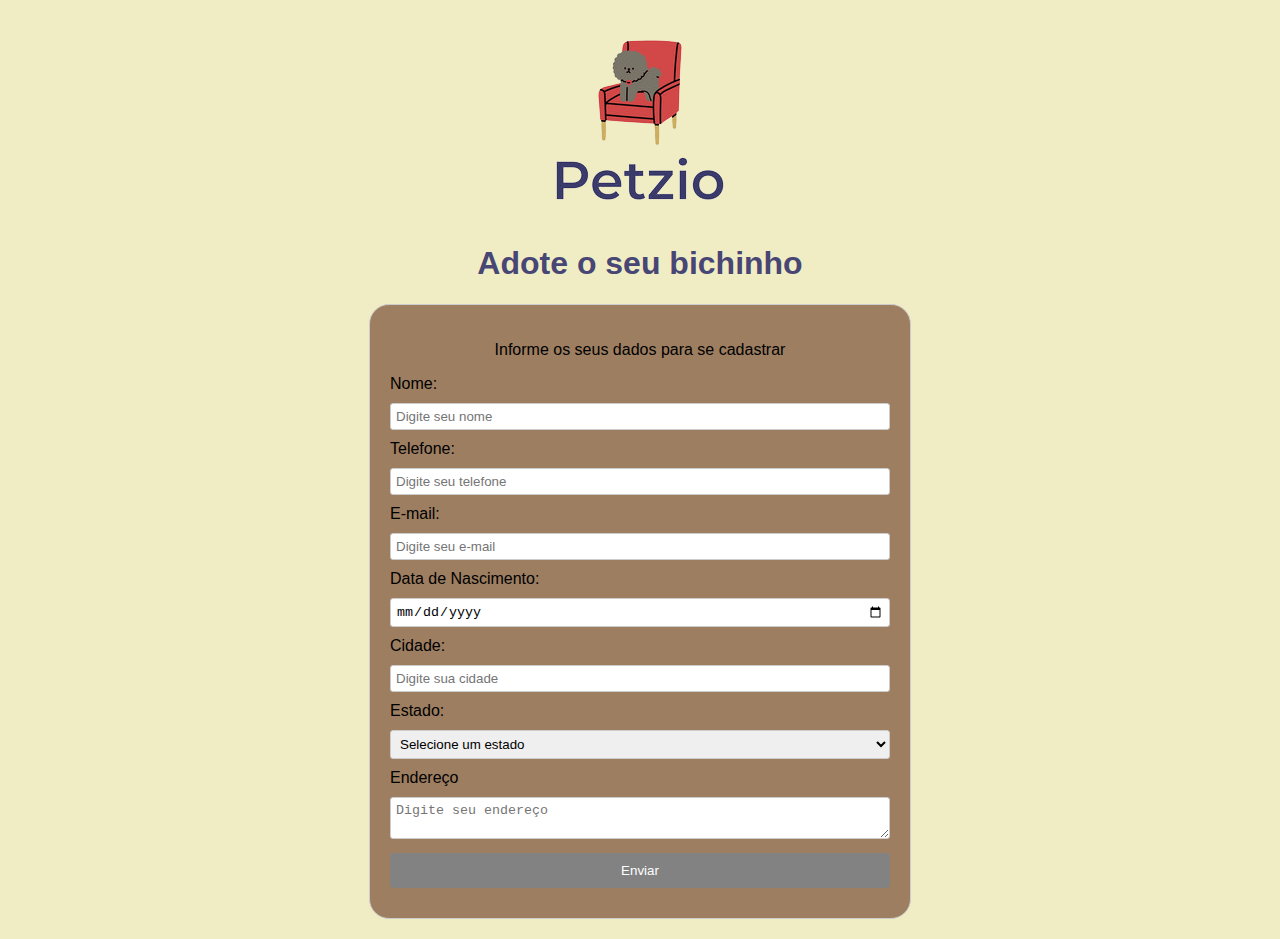
<file: index.html>
<!DOCTYPE html>
<html>
<head>
  <meta charset="UTF-8">
  <meta http-equiv="X-UA-Compatible" content="IE=edge">
  <meta name="viewport" content="width=device-width, initial-scale=1.0">
  <title>Petzio</title>
  <link rel="stylesheet" href="style.css">
  <style>
   
  </style>
</head>
<body>
  <center>
    <img src="logo_pet.png">
    <h1>Adote o seu bichinho</h1></center>
  

  <form>
    <center>
      <p>Informe os seus dados para se cadastrar </p>
    </center>
    <label for="name">Nome:</label>
    <input type="text" id="name" name="name" placeholder="Digite seu nome">

    <label for="phone">Telefone:</label>
    <input type="tel" id="phone" name="phone" placeholder="Digite seu telefone">

    <label for="email">E-mail:</label>
    <input type="email" id="email" name="email" placeholder="Digite seu e-mail">

    <label for="birthdate">Data de Nascimento:</label>
    <input type="date" id="birthdate" name="birthdate">

    <label for="city">Cidade:</label>
    <input type="text" id="city" name="city" placeholder="Digite sua cidade">

    <label for="estado">Estado:</label>
    <select id="estado" name="estado">
      <option value="">Selecione um estado</option>
      <option value="AC">Acre</option>
      <option value="AL">Alagoas</option>
      <option value="AP">Amapá</option>
      <option value="AM">Amazonas</option>
      <option value="BA">Bahia</option>
      <option value="CE">Ceará</option>
      <option value="BA">Tocantins</option>
    </select>

  

    <label for="adress">Endereço</label>
    <textarea id="address" name="address" placeholder="Digite seu endereço"></textarea>

    <input type="submit" value="Enviar">
  </form>
</body>
</html>
</file>
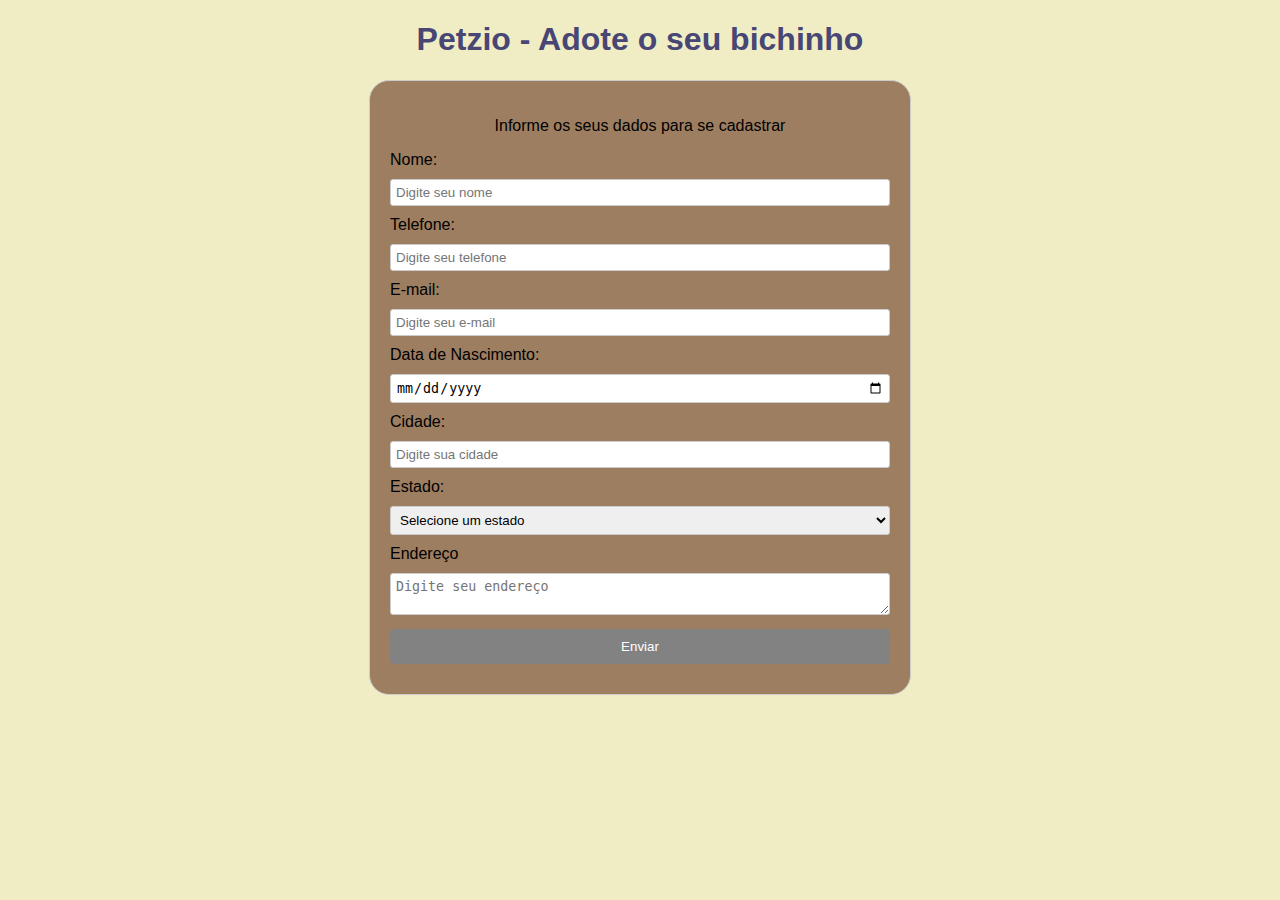
<file: formulario.html>
<!DOCTYPE html>
<html>
<head>
  <meta charset="UTF-8">
  <meta http-equiv="X-UA-Compatible" content="IE=edge">
  <meta name="viewport" content="width=device-width, initial-scale=1.0">
  <title>Petzio</title>
  <link rel="stylesheet" href="style.css">
  <style>
   
  </style>
</head>
<body>
  <h1>Petzio - Adote o seu bichinho</h1>

  <form>
    <center>
      <p>Informe os seus dados para se cadastrar </p>
    </center>
    <label for="name">Nome:</label>
    <input type="text" id="name" name="name" placeholder="Digite seu nome">

    <label for="phone">Telefone:</label>
    <input type="tel" id="phone" name="phone" placeholder="Digite seu telefone">

    <label for="email">E-mail:</label>
    <input type="email" id="email" name="email" placeholder="Digite seu e-mail">

    <label for="birthdate">Data de Nascimento:</label>
    <input type="date" id="birthdate" name="birthdate">

    <label for="city">Cidade:</label>
    <input type="text" id="city" name="city" placeholder="Digite sua cidade">

    <label for="estado">Estado:</label>
    <select id="estado" name="estado">
      <option value="">Selecione um estado</option>
      <option value="AC">Acre</option>
      <option value="AL">Alagoas</option>
      <option value="AP">Amapá</option>
      <option value="AM">Amazonas</option>
      <option value="BA">Bahia</option>
      <option value="CE">Ceará</option>
      <option value="BA">Tocantins</option>
    </select>

  

    <label for="adress">Endereço</label>
    <textarea id="address" name="address" placeholder="Digite seu endereço"></textarea>

    <input type="submit" value="Enviar">
  </form>
</body>
</html>
</file>
<file: style.css>
body{
background-color:#F0EDC4
}
body {
  font-family: Arial, sans-serif;
  margin: 20px;
}

h1 {
  text-align: center;
  color: rgb(71, 70, 116);
}

form {
  width: 500px;
  margin: 0 auto;
  border: 1px solid #ccc;
  padding: 20px;
  border-radius: 20px;
  background-color: #9D7E61;
  
}

label {
  display: block;
  margin-bottom: 10px;
}

input,
select,
textarea {
  width: 100%;
  padding: 5px;
  border: 1px solid #ccc;
  border-radius: 3px;
  box-sizing: border-box;
  margin-bottom: 10px;
}

input[type="submit"] {
  background-color: #828282;
  color: white;
  padding: 10px 15px;
  border: none;
  border-radius: 4px;
  cursor: pointer;
}

input[type="submit"]:hover {
  background-color: rgb(71, 70, 116);

}
</file>
